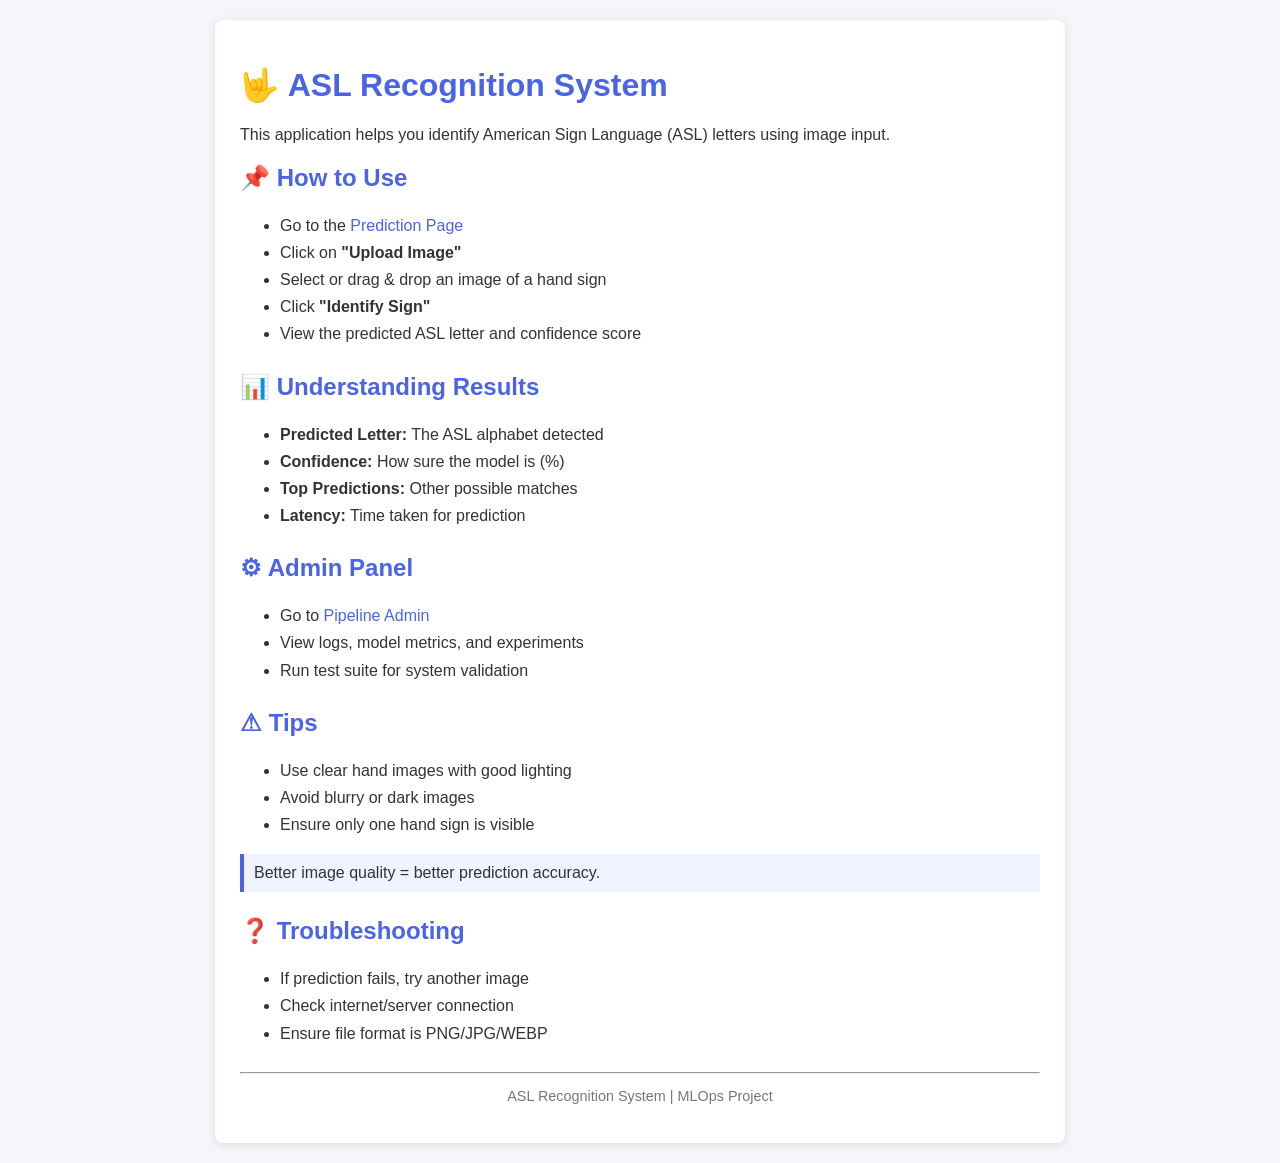
<file: app/static/user_manual.html>
<!DOCTYPE html>
<html lang="en">
<head>
  <meta charset="UTF-8">
  <title>ASL Recognition - User Manual</title>
  <style>
    body {
      font-family: Arial, sans-serif;
      background: #f4f6f9;
      color: #333;
      margin: 0;
      padding: 20px;
    }
    .container {
      max-width: 800px;
      margin: auto;
      background: #fff;
      padding: 25px;
      border-radius: 8px;
      box-shadow: 0 2px 10px rgba(0,0,0,0.1);
    }
    h1, h2 {
      color: #4a63e7;
    }
    ul {
      line-height: 1.7;
    }
    .section {
      margin-bottom: 25px;
    }
    .note {
      background: #eef3ff;
      padding: 10px;
      border-left: 4px solid #4a63e7;
      margin-top: 10px;
    }
    a {
      color: #4a63e7;
      text-decoration: none;
    }
  </style>
</head>
<body>

<div class="container">
  <h1>🤟 ASL Recognition System</h1>
  <p>This application helps you identify American Sign Language (ASL) letters using image input.</p>

  <div class="section">
    <h2>📌 How to Use</h2>
    <ul>
      <li>Go to the <a href="/">Prediction Page</a></li>
      <li>Click on <b>"Upload Image"</b></li>
      <li>Select or drag & drop an image of a hand sign</li>
      <li>Click <b>"Identify Sign"</b></li>
      <li>View the predicted ASL letter and confidence score</li>
    </ul>
  </div>

  <div class="section">
    <h2>📊 Understanding Results</h2>
    <ul>
      <li><b>Predicted Letter:</b> The ASL alphabet detected</li>
      <li><b>Confidence:</b> How sure the model is (%)</li>
      <li><b>Top Predictions:</b> Other possible matches</li>
      <li><b>Latency:</b> Time taken for prediction</li>
    </ul>
  </div>

  <div class="section">
    <h2>⚙ Admin Panel</h2>
    <ul>
      <li>Go to <a href="/admin/pipeline">Pipeline Admin</a></li>
      <li>View logs, model metrics, and experiments</li>
      <li>Run test suite for system validation</li>
    </ul>
  </div>

  <div class="section">
    <h2>⚠ Tips</h2>
    <ul>
      <li>Use clear hand images with good lighting</li>
      <li>Avoid blurry or dark images</li>
      <li>Ensure only one hand sign is visible</li>
    </ul>
    <div class="note">
      Better image quality = better prediction accuracy.
    </div>
  </div>

  <div class="section">
    <h2>❓ Troubleshooting</h2>
    <ul>
      <li>If prediction fails, try another image</li>
      <li>Check internet/server connection</li>
      <li>Ensure file format is PNG/JPG/WEBP</li>
    </ul>
  </div>

  <hr>
  <p style="text-align:center;font-size:0.9rem;color:#777;">
    ASL Recognition System | MLOps Project
  </p>
</div>

</body>
</html>
</file>
